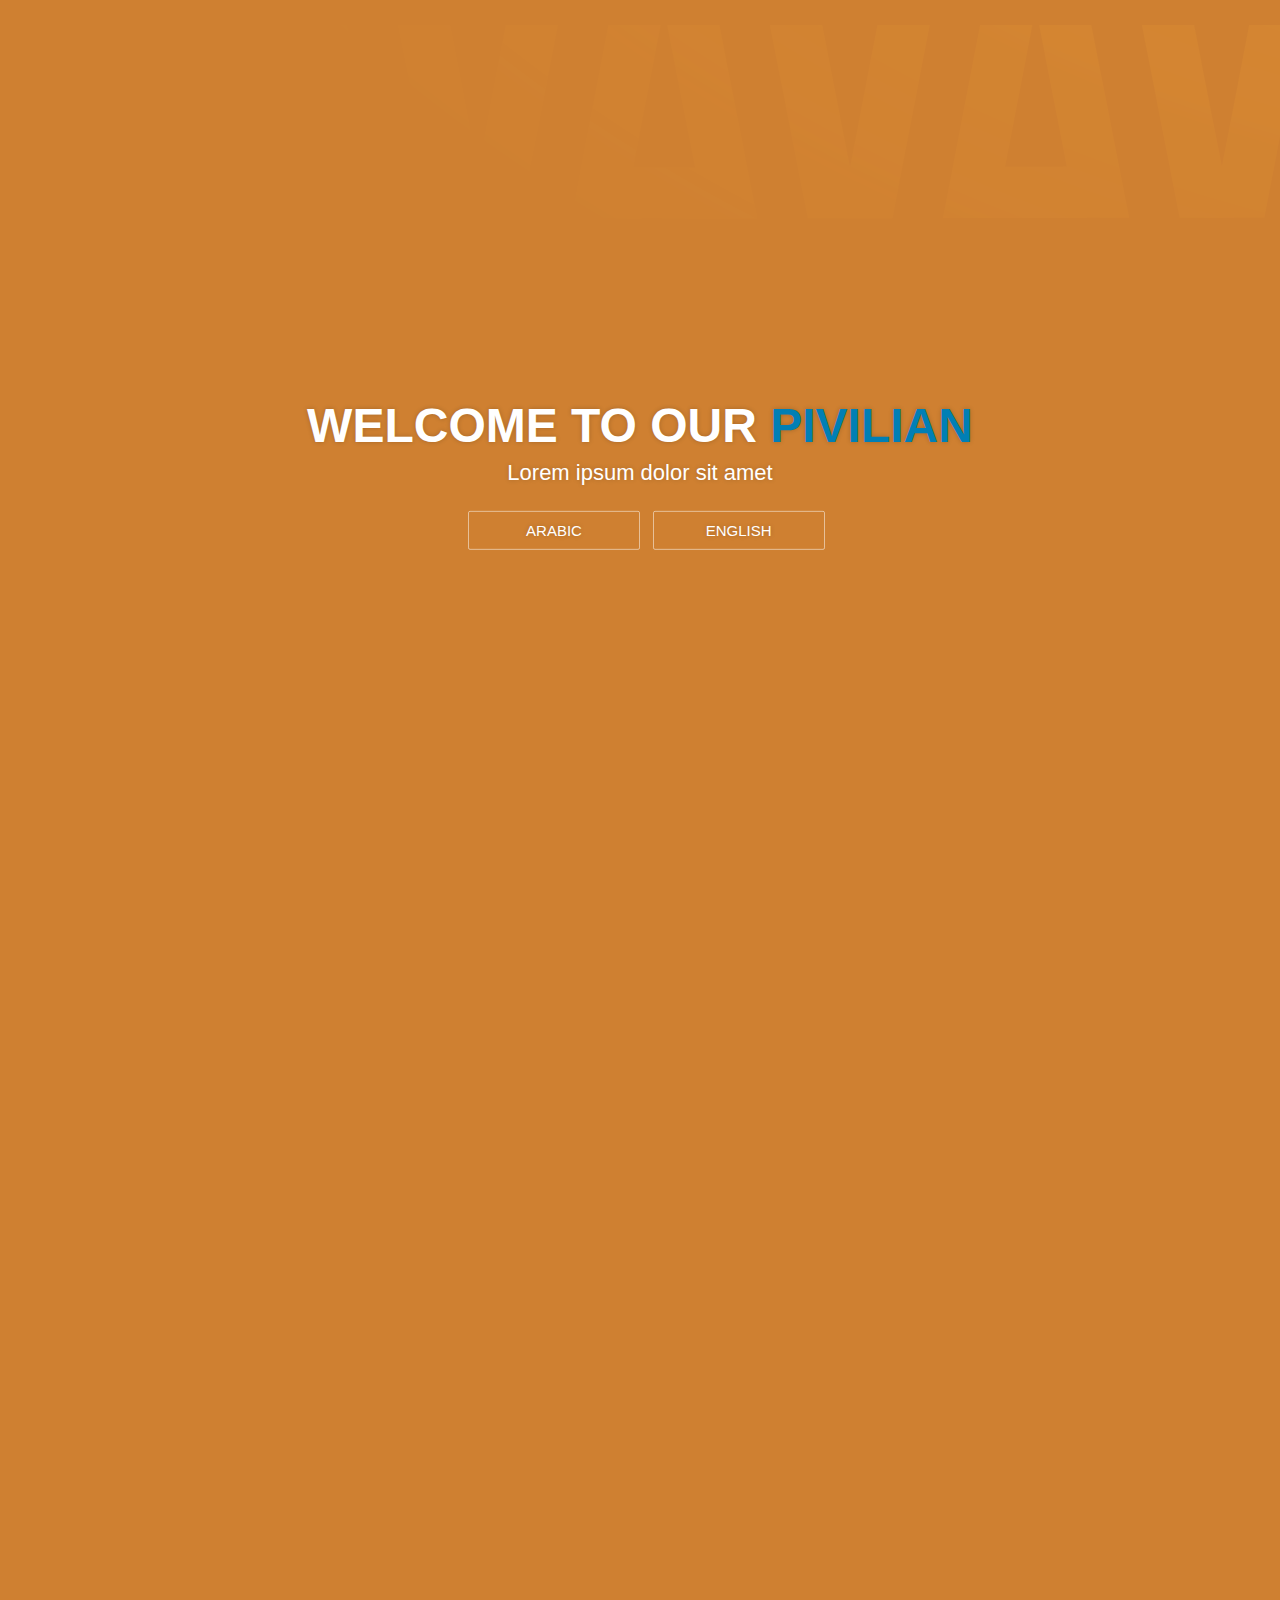
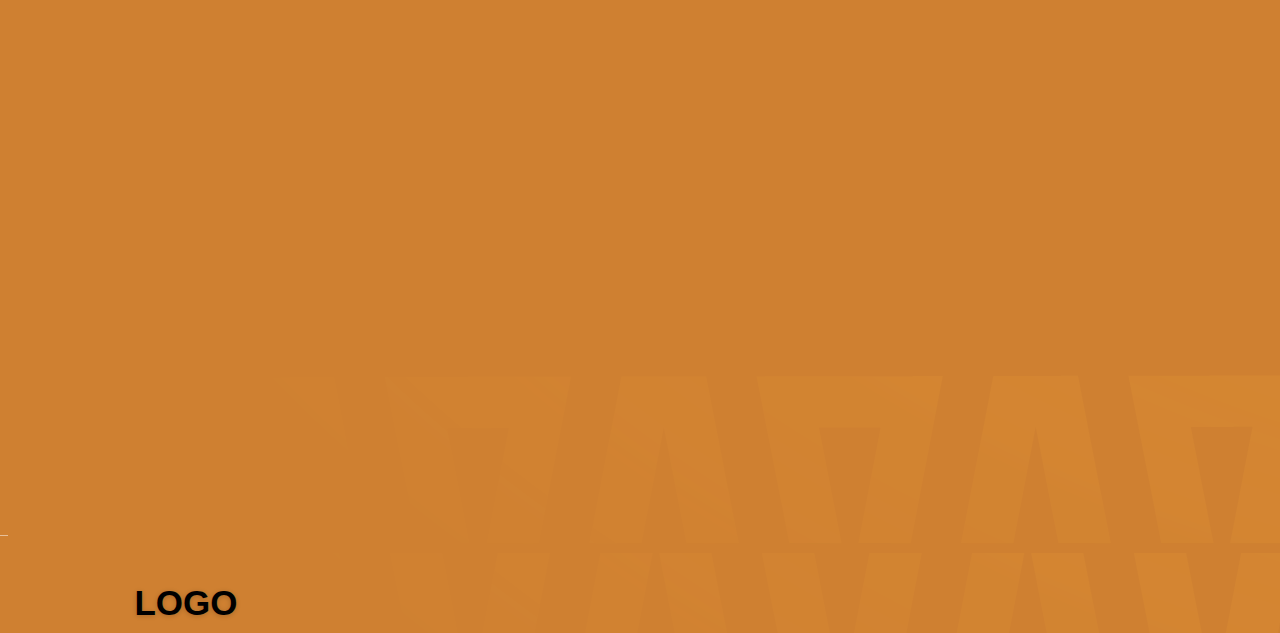
<file: expo-sceens-part1/index.html>
<!DOCTYPE html>
<html>
<head>
	<title>AMAZING HTML AND CSS LANDING PAGE</title>
	<link rel="stylesheet" type="text/css" href="index-style/style.css">
</head>
<body>
	<div class="main">
    <img src="index-style/background.png" alt="Italian Trulli">
		<div class="overlay"></div>
		<div class="navbar">
			<div class="logo">LOGO</div>
			<!-- <ul>
				<li><a href="#">HOME</a></li>
				<li><a href="#">VIDEOS</a></li>
				<li><a href="#">BLOG</a></li>
				<li><a href="#">PORTFOLIO</a></li>
				<li><a href="#">ABOUT US</a></li>
				<li><a href="#">CONTACT US</a></li>
			</ul> -->
		</div>
		<div class="heading">
				<h1 class="head">WELCOME TO OUR <span>PIVILIAN</span></h1>
				<h3 class="sub">Lorem ipsum dolor sit amet</h3>	
				<div class="btns">
					<a class="btn2" href="#" onclick= "window.open('attractions/attractions.html', '_self');">ARABIC</a>
					<a class="btn2" href="#" onclick= "window.open('attractions/attractions.html', '_self');">ENGLISH</a>
				</div>	
		</div>
	</div>	
</body>
</html>
</file>
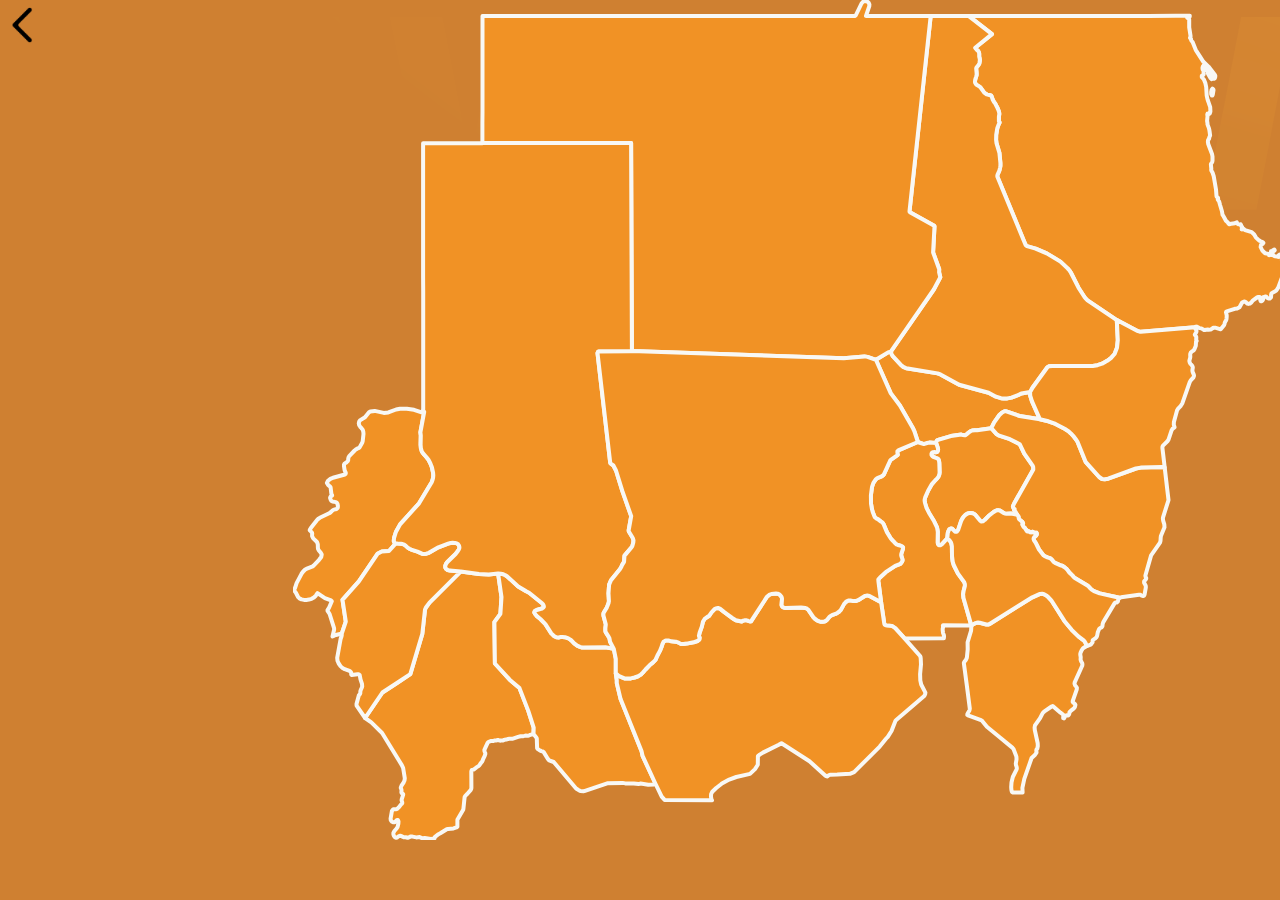
<file: expo-sceens-part1/attractions/sudan-map/map.html>
<!DOCTYPE html>
<html lang="en">

<head>
    <meta charset="UTF-8">
    <title>SUDAN MAP</title>
    <link rel="stylesheet" href="style.css">
</head>

<body>
    <body>
        <div class="main">
                <div class="navbar">
                    <img src="back.png" class="logo"  onclick= "history.back();">
                </div>
                <!-- <ul>
                    <li><a href="#">HOME</a></li>
                    <li><a href="#">VIDEOS</a></li>
                    <li><a href="#">BLOG</a></li>
                    <li><a href="#">PORTFOLIO</a></li>
                    <li><a href="#">ABOUT US</a></li>
                    <li><a href="#">CONTACT US</a></li>
                </ul> -->
                </div>
            </div>

        <div class="mapdiv">
            <svg baseprofile="tiny" fill="#7c7c7c" height="840" stroke="#ffffff" stroke-linecap="round"
                stroke-linejoin="round" stroke-width="2" version="1.2" viewbox="0 0 1000 840"
                xmlns="http://www.w3.org/2000/svg" xmlns:xlink='http://www.w3.org/1999/xlink'>

                <a xlink:Title='Blue Nile'>
                    <path
                        d="M793.7 646.2l-1.3 0.5-2.3 1.5-0.9 1.2-0.8 1.4-0.7 1.5-0.4 1.4 0 1.2 0.4 2.3-0.1 2.5 0.4 1.3 1.3 2.4 0.1 1.2-0.2 1.2-7.5 16.6-0.2 1.3 0.6 1.7 1 1.1 0.8 1.3-0.2 1.9-4 11.5 0 0.7 0.6 0.8 1.7 1.3 0.4 0.9-0.5 2.1-1 1.4-3.2 2.5-1.1 1-0.2 0.7 0 0.8-0.4 1.1-0.8 1-0.6 0-0.7-0.2-1 0.1-0.8 0.7-0.8 1.8-0.4 0.5-0.7-0.2 0-0.9 0.2-1.8-0.4-0.9-0.8-0.7-1.7-1.2-7.2-6.3-0.7-0.3-1 0.4-7.2 4.9-1 0.9-1 1.3-2.3 4.5-5.1 7.3-0.4 2.1 0.2 2.5 2.9 13.3 0.1 2.7-0.5 2.6-0.2 0.3-0.6 0.6-0.1 0.4-0.1 0.6 0.2 1.5 0 0.7-1.4 2-3.5 3.3-7.3 20.9-1.9 8.9 0.2 4.7-10.1-0.1-0.3-0.2-0.4-0.7-0.4-1.7-0.2-2.7 0.3-4.6 1.3-5.5 3.8-7.7 0.2-0.6 0-0.8-0.3-1.4-0.5-1.2-0.2-1.8 0.7-4 0-1.2-0.1-1.6-0.3-1-2.6-6.7-0.9-1.1-12.9-10.6-12.8-10.6-4.7-5.8-0.5-0.4-0.7-0.3-13-4.8-0.7-0.5 0.1-0.8 0.4-0.9 1.6-2.8 0.2-0.7 0.2-1.1-2.9-22.5-3-22.5 0-0.9 0.5-0.9 0.8-1 0.7-1 0.8-1.7 0.2-0.7 0.8-8-0.1-7.1 3.5-11.7 0.3-5 1.8-1.4 1-0.5 1.2-0.6 1.3-0.3 1.3-0.2 1.7 0.2 6.7 1.7 1.8 0.1 1-0.4 43.1-26.9 7.7-3.4 2.1-0.2 2 0.5 2.3 1.2 2.1 1.9 2.8 3 13.1 20.6 7.3 8.9 6.7 6.6 5.6 4.3 0.5 0.6 1.2 2 1 2.9z"
                        id="SDN148" name="Blue Nile"></path>
                </a>

                <a xlink:Title='Red Sea'>
                    <path
                        d="M919.4 95.4l-0.6 0-0.6-1.4 0-2 0.4-2 0.9-1.3 0.8 0.6 0.2 0.8-0.7 4.3-0.4 1z m-17.3 231.9l-54.3 4.5-1.1-0.1-1.7-0.5-21.2-11.1-29.3-19.8-2.2-2.2-1-1.3-5.8-9.1-7.7-15.2-1.1-1.7-2.1-2.4-7.2-6.8-13.7-8.2-11.1-4.8-8.7-2.5-0.8-0.5-0.6-0.9-28.1-68-0.1-0.8 0.2-1 1.9-4.4 0.7-2.9 0.3-1.6 0-2.9-1-10.3-2.9-9.6-0.4-3.5 0.1-4.9 1.1-6.6 1.3-3.6 0.9-1.7 0.1-0.5-0.6-0.9-0.1-0.3 0-0.7 0-3.7 0.4-2.8-0.1-1.1-0.3-1.4-0.8-2.1-1-2.3-0.7-1.1-1.1-2.3-0.3-0.5-1-1.2-1.2-2.2-1.2-3.4-0.5-0.8-0.6-0.3-0.3-0.1-2.7-0.6-0.7-0.2-0.6-0.3-0.5-0.3-1-0.8-0.5-0.4-3.6-5-0.7-0.7-3.2-2-0.7-0.6-0.8-1.3-0.2-0.7 0-0.5 0.1-1.3 0.1-0.8 1-3.2 0.4-1.4 0-2.1-0.4-4.5 0.1-0.5 0.2-0.5 2-2.5 0.3-0.5 0.4-0.7 0.2-0.6 0.4-2.3 0.1-0.8-0.1-0.8-0.2-1.1-0.4-1.7 0-2.8-0.1-0.7-0.5-1.3-0.3-0.5-0.4-0.5-0.8-0.6-1-1.1-0.9-1.2 16.8-13.7-23.5-18.2 13.8 0 55.3 0 27.7 0 41.4 0 13.9 0 27.6 0 27.7-0.1 13.9 0-0.2 1-0.2 0.3-0.2 0.1-1 0.2-1 0.3 1.4 1.1 0.6 0.9 0 7.7 1.4 8.8-0.6 1.8 0.9 0.6 0.2 0.7 0 0.8 0.4 0.7 0.6 0.7 0.5 0.6 3.1 7.7 7.7 12 5.1 4.8 6.3 8.1 0.5 1.1-0.1 1.3-0.4 1.1-0.8 0.5-1.1-0.5-1.2 0.9-1.1-0.9-1.6-2.8-0.4-0.6-0.5-0.8-0.2-0.7 0.5-0.3 0.7 0.2 0.5 0.5 0.2 0.7 0.4 0.5 1.3 1.1 0.9 0.3 0.5-0.3-0.2-0.5-1.4-1.7-1-2.5-0.6-0.8-0.9 0.3-1.7-1.3-0.5 0.7-0.4-0.1-0.4-0.7-0.3-0.8 0.2-0.8 0.4-0.7 0.1-0.8-0.7-0.8-1.6-0.3-1 1.1-0.4 1.7 0.2 1.5 0.3 0.4 0.7 0 0.2 0.4-0.4 1.3 0.2 1.7 0 0.7-0.2 0.7-0.6 0.6-0.6 0.2-0.5 0.3 0 1.1 0.3 0.6 1.8 2 1.5 3.8 0.8 3.9 0.5 8.4 0.9 4 2.6 7.6 0.2 4.1-0.2 1-0.3 1-0.6 0.6-1.8-0.3-0.2 0.9 0.2 1.8-0.4 4.6 0.4 2.5 0 1 1.4 3.7 0.5 2.2 0.3 2.1 0.4 3-1 2.4 0.1 0.4-0.2 0.7-0.8 0.9-0.2 0.6-0.1 1.7 0.4 2.2 3.8 10 0.4 2.2 0 4.1-0.2 1.1-0.3 0.7-1 1.4-0.1 1 0.4 3.8-0.1 1.2 0.1 0.5 0.2 0.6 1 1.6 1.2 3.6 2.3 13.4 0.5 6.5 0.2 0.8 0.5 0.4 0.6 0.3 0.3 0.5 0 0.4-0.3 0.8 0 0.5 1.4 2 0.8 3.1 2 6.7 0.5 3.3 0.8 1.1 1.3 2.4 1.3 2.4 2 1.8 0.3 0.7 0.6 0.7 0.6 0.4 0.8-0.2 0.6-0.4 0.5 0.1 3.5-0.6 2-0.9 0.3 1.2 1.3 0.7 1.1 0.2 1.2-0.1 0.4 0.8 0.1 1 1 0.9-0.5 2.4 1-0.5 0.6-0.2 0.7 0.5 1 1 6.7 1.9 2.5 2.4 1.6 2.8 2.6 2.6 1.6 1.1 2.6 1 0.8 0.9-0.8 1.1-1.6 0.8-0.4 2.2 1.7 3.5 2.8 2.7 3.2 0.7 2.4-0.4 0.3-2.3 1.2-0.4 2.1-1.2 0.4 0.7-0.5 0.5-0.9 0.4-0.6 0.5-0.1 0.5 0.1 0.7-0.2 0.7-0.7 0.7-0.9 0.3-0.8-0.1-0.6 0.1-0.5 0.6 0.8-0.1 2.1-0.3 0.8 0.1 0.5 0.3 0.5 0.5 0.6 0.3 0.8 0.2 1.7 0.2 0.8 0.3 0.9 0.2 0.6-0.3 0.1-0.5-0.8-0.5 1-0.9 1.1 1.3 2 3-0.6 0.9 1 0.6 1.5 0.1 0.9-0.7 0.7 1 0.2 2.5 0.4 0.8 1.1 0.2 0.6-1-0.1-1.4-0.8-1.3 1 0.7 2.4 2.6 0.4 0.9 0 1 0.2 0.6 0.6 1.4-0.1 0.6-8.5 7.1-1.6 2.4-3.6 9.6-1.7 2.7-1.2 0.9-2.9 1.5-1 0.9-0.3 1.2 0 1.4-0.1 1.2-1 1-1.4 0.2-1.1-0.6-0.9-1-0.9-0.6-2.1 0.7-0.4 0.1-0.3 0.5 0.3 0.8 0 0.7-0.7 1.2-0.9 0.8-0.9 0.1-0.4-1.4 0.1-1.2-0.1-1.1-0.5-0.6-1.4 0-1.4 0.5-4 2.8-1.9 2.4-1.2 0.9-1.4 0.3-1.3-0.4-1.8-1.7-1.2-0.4-2.1 1.1-2.6 4.7-2.4 1.3-2.4 0.3-7.9 2.5-0.6 0.4-0.2 0.7 0.7 2.9 0 1.1-0.2 2.6-0.4 1.3-1.3 2.3-0.3 1.4-0.5 1.2-3.3 4.1-5.6-1.6-1.7 0.1-2.8 1.8-1.8 0.1-0.9-0.1-3.2 0.5-0.6-0.1-2.3-1.4-0.6-0.2-1.6-0.3-1-0.4-0.9-0.7-1-0.4-1.2 0.2-0.4 0.5z"
                        id="SDN149" name="Red Sea">
                    </path>
                </a>
                <a xlink:Title='Southern Darfur'>
                    <path
                        d="M205.1 573.5l3.4 23.5-1.1 16.8-6 8.4 0.5 41.3 14.8 16.2 9.8 8.4 8.8 22.8 5.4 16.7-0.2 6.5-0.7 0.1-2.6 0.7-1.3 0.6-1 0.2-2.4-0.1-1.2 0.3-1.4 0.3-1.9 0-0.4 0-2.5 0.7-4.4 1.5-0.9 0.3-0.7 0.1-2.4-0.1-0.7 0.1-0.7 0.1-0.9 0.3-0.5 0.2-0.6 0.2-1.8 0.2-0.3 0.1-1.1 0.5-0.7 0.1-0.7-0.1-0.3 0-0.9 0.3-0.3 0-0.7-0.2-1-0.4-0.7-0.1-0.8 0.2-0.5 0.2-0.4 0-1.1 0-1.4 0.5-0.7 0.1-1.5-0.1-0.6 0.1-0.9 0.4-1.3 0.4-0.4 0.4-0.6 0.7-3 6.5-0.1 0.6-0.1 0.5 0.2 1 0.5 1.1 0.2 0.7 0 0.7-0.1 0.3-0.6 1.8-1.6 3.3-0.3 1-0.5 1.1-0.5 0.7-0.8 0.8-1.6 2.3-0.8 0.8-2.1 1.3-2 1.7-1 0.5-1.5 0.3-0.4 0.6-0.2 1.2 0.1 16.1-0.1 0.7-0.5 1.4-3.6 4.1-1.7 1.6-0.5 0.7-0.4 1-1.2 11.6-0.2 0.9-5.4 9.1-0.4 0.9 0 0.4 0 6.5-0.4 0.4-0.6 0.3-2.9 1-5.4 0.5-1.3 0.3-6.5 4.1-1.8 0.9-3.5 2.6-0.3 0.5-0.1 0.9-0.3 0.3-3.4 0.5-6.2-1-1.6 0.2-1.2-0.1-2.3-1-3.3 0.3-3.8-0.8-2.1 0-1.8 0.9-1 0.3-1.9-0.5-1.9 0-0.8-0.3-0.9-0.6-0.9-0.4-1-0.2-1.1 0.3-0.8 0.4-1.4 1.1-0.9 0.2-1.2-0.6-0.9-1.3-0.5-1.6 0-1.4 0.8-1.6 2.4-2.8 1-1.6 0.8-3.4 0.1-2.1-0.5-1.3-1-0.1-2.2 2.2-1.6 0.1-1.6-0.9-0.8-1.2-0.2-1.5 1.3-7.7 1-1.4 0.9-0.4 2 0.1 0.9-0.2 0.7-0.4 1.3-1.3 2.3-2.9 0.8-0.7 0.5-0.7-0.1-0.9-0.6-1.8 0.1-1.1 1.5-4.7 0-0.4-0.4-0.5-0.3-0.1-0.5 0-0.4-0.7-0.2-0.6 0.1-1.9-0.1-0.8-0.6-1.5 0-0.6 0.7-1.8 2.2-3.4 0.8-1.8 0.3-2.3-1.7-10.4-1.3-2.7-9.9-16.1-9.8-16-10.8-10.6-6.2-4.4 17.3-25.5 15.3-10 12.6-8.4 12-40.2 2.5-22.5 0.2-1.9 1.1-2.3 3.4-4.6 31.3-31.2 18.1 2.7 9.9 0.3 9.3-0.9z"
                        id="SDN5856" name="Southern Darfur">
                    </path>
                </a>
                <a xlink:Title='Eastern Darfur'>
                    <path
                        d="M320.8 648.9l2 9.9 0 14.6 1 6.9 0 2.8 3.8 16 20.9 51.8 1.1 5 13 28.1-0.6 0.2-1 0.2-5.8 0.3-7.6-1.1-0.4 0-1.2 0.3-0.3 0.1-4.9-0.6-8.5 0-2.7-0.5-15.4 0.4-22.9 7.8-0.7 0.1-3.4-0.3-1.5-0.7-2.6-1.7-11.2-13.2-11.2-13.3-4.6-1.7-0.8-0.9-0.7-0.9-3.6-5.9-0.3-0.5-0.8-0.6-1.6-0.4-0.9-0.4-2.2-1.3-0.4-0.4-0.4-0.4-0.3-0.6-0.3-9.4-0.2-0.6-0.3-0.5-2.6-3.2-0.2-0.2 0.2-6.5-5.4-16.7-8.8-22.8-9.8-8.4-14.8-16.2-0.5-41.3 6-8.4 1.1-16.8-3.4-23.5 2.7 0.3 2.6 0.5 2 0.9 1.6 1 11.2 10.3 8 4.8 2.9 1.4 13 10.6 1 1.1 0.6 1.2 0.2 1.2-0.7 0.9-1.2 0.8-5.3 1.5-1.2 0.5-0.6 0.5-0.3 0.5-0.3 1.1 0.7 1.2 1.6 2.1 3.8 3.1 5 5.1 5.9 9.3 3 2.8 2.2 1.1 2.1 0.1 1.9-0.3 2-0.2 2.5 0.3 3.4 1.2 2 1.2 1.2 1 2.6 2.8 3 2.3 2.8 1.2 2.2 0.7 23.3-0.4 8.3 1.7z"
                        id="SDN5857" name="Eastern Darfur">
                    </path>
                </a>
                <a xlink:Title='Western Darfur"'>
                    <path
                        d="M130.2 410.3l1 1.5-3.8 20.5 0.4 3.1-0.2 9.2 0.3 3.7 1 3.4 1.4 2 3 3.3 2.2 2.8 1.8 3.4 1.6 4 1.2 5.5 0.2 2.6-0.2 2.4-0.5 2.1-0.9 2.4-12.6 21.1-19 21.1-4.2 7.6-1.9 6.1-0.2 3 0.8 1.8 1.2 0.5-6.8 7.6-7.1 0.5-4.4 2.3-18.6 27.5-16.4 18.5 3.3 21.8-4.1 12.3-0.3-0.3-0.5 0.9-0.8-0.5-2.3 0.5-3.9 1.2-0.6 0.5-0.8 0.3 1.6-6.7 0-0.7 0-0.7-0.2-0.8-4.3-13.6-2-3.1-0.1-0.7 1.3-2 3-7-0.8-0.8-6.1-2.3-7.4-5-1.7 2.6-1.9 1.8-2.3 1.3-2.8 0.8-2.3 0.3-2.5 0-2.5-0.5-2.1-1-1.2-1.2-2.3-4.4-1.6-2.1-0.3-0.7 0.1-0.3 1-1.9 1.5-4.6 4.9-9.4 1.7-2.3 2-2 1.1-0.6 6.4-2.6 0.9-0.7 5.5-5.8 2.1-2.8 0.5-2.5-0.7-1.4-2.1-2.6-0.8-1.4-0.2-1.2-0.1-3.5-0.8-2.4-3.8-3.6-1.1-2.3 0-1.4 0.1-1-0.2-0.9-0.9-1.2-1.4-1.3 0.1-0.5 1.4-2.4 5.5-7 1.4-1.4 1.7-1.2 9.4-4.5 1.2-0.8 2.2-2.1 1.3-0.8 1.6-0.3 1.4-0.5 0.9-1.1 0.1-1.8-0.4-1.9-0.6-1.2-1-0.7-3.4-0.6-1-0.5-0.7-0.9-0.5-1.4-0.2-0.7 0.1-0.5 0.5-1 0.3-0.3 0.8-0.3 0.3-0.4 0-0.4-0.5-0.7-0.2-0.4-0.8-6.6-0.5-0.8-1.8-1.4-1.4-2.3 1.1-2.1 2.4-1.9 2.6-1.2 11.9-3.2 0.6-0.5 0.3-0.9-0.1-0.5-0.9-2-0.3-1-0.5-3.4 0-1.6 0.5-1 2.2-1.4 1.1-1.1 0.4-1.1 0-1.1 0.3-1.5 0.7-1.3 5.4-5.6 1.2-1 1.3-0.8 2-0.8 0.5-0.5 2.7-4.9 0.4-1.4 0.8-7.2-0.2-2.1-0.5-1.9-1.3-1.7-1.3-1.4-1-1.6-0.4-1.8 0.4-1.9 1.1-1.4 4.7-2.9 3.8-4.7 1.6-1.1 4.3-0.5 9.1 2 4.5-0.5 7.8-2.9 3.9-0.8 6.8 0 7.2 1.1 6.9 2.4 1.6 0.1 0.7-2z"
                        id="SDN5858" name="Western Darfur">
                    </path>
                </a>
                <a xlink:Title='Central Darfur'>
                    <path
                        d="M167.8 571.4l-31.3 31.2-3.4 4.6-1.1 2.3-0.2 1.9-2.5 22.5-12 40.2-12.6 8.4-15.3 10-17.3 25.5-8.5-12.4-0.1-1.6 2.3-8.6 0.4-0.6 0.9-1 0.2-0.7 0-1.2 0.2-1.2 0.4-1.1 1-2.1 0.3-1.1-0.2-2.5-1.5-4.5-0.8-4.4-0.9-0.7-1.4 0-5.6 0.6-0.6-0.3 0-1.8-0.2-0.6-1.5-1.4-4.8-1.6-2.1-1.1-2.1-2-1.8-2.6-1.2-2.8-0.3-2.9 3.4-18.8 1-3 0.2-1.1-0.1-1 4.1-12.3-3.3-21.8 16.4-18.5 18.6-27.5 4.4-2.3 7.1-0.5 6.8-7.6 1.7 0.2 3.3 0.1 1.7 0.3 1.7 0.7 1.7 1.2 1.8 1.7 1.8 1.1 1.7 0.9 6.3 2.1 4.5 2 1.7 0.2 2.6-0.2 2.6-0.9 9.5-5.5 9.7-3.7 2.4-0.6 2.2-0.2 2.2 0.1 1.9 0.5 1.3 0.8 1 1.6 0.3 1.4-0.1 1-0.5 1.3-0.9 1.5-2.3 3-8.2 8-1.3 1.7-0.8 2.1 0 1.7 0.8 1.4 1.6 1.1 2.2 0.6 10.9 0.8z"
                        id="SDN5859" name="Central Darfur">
                    </path>
                </a>
                <a xlink:Title='Khartoum'>
                    <path
                        d="M737.1 392.1l0.1 3.5 1.7 5.5 8 18.2-20.4-3.3-13.2-4.7-1.7 0-2.4 1.2-2.8 2.5-5.2 7.3-2.9 5.9-14.2 2-2.3 0-2.6 0.3-1.5 0.6-1 0.7-2.6 2.1-0.7 0.6-0.9 0.7-0.5 0.1-0.4 0-2.8-0.6-0.4-0.1-10.5 1.5-12.8 3.8-0.9 0.4-0.4 0.5-0.6 1.5-0.1 0.7-6.7-0.4-2.2 0.4-1 0.4-1.7 0.5-1.3 0-4.3-1.4-1-0.5-3.5-10.6-1.7-3.7-12.8-22.2-9.1-12.1-14.9-33.6 12.6-7.7 2.3-0.5 1 2.9 1 1.6 7.9 8.6 2.6 2.2 3 1.4 31.3 5.1 2.9 1 18.7 10.4 29.4 7.9 7.4 4 5 1.5 2.4 0.3 3.9-0.1 4.1-0.8 7.8-3 2.1-1.2 8.8-1.3z"
                        id="SDN874" name="Khartoum">
                    </path>
                </a>
                <a xlink:Title='Gezira'>
                    <path
                        d="M724.3 514.8l-2.4-0.4-1.3-0.5-2.8-0.4-4.4 0.2-1.6-0.2-0.7-0.3-3.9-2.4-0.8-0.4-0.9-0.1-0.8 0-0.8 0-1.6 0.7-2 1.2-3.8 3-4.8 4.8-1.8 1.3-1.5 0.2-1.4-0.9-5-6.1-2.3-1.3-2.5-0.3-2.5 0.6-2.1 1.3-1.9 1.8-1.5 2.3-1.1 2.3-3 8.9-1.3 1.6-1.8 0-2.9-3-1.2-0.3-1.5 0.8-1 2-0.6 1.7-0.5 5.4-5.5 6-1.5 1-1.5 0-0.8-1-0.4-1.9 0.2-10.3-0.3-2.2-0.5-2.5-2.9-6.1-5.2-8.6-2.4-4.9-1.5-4.8-0.3-1.7-0.1-1.2 0.2-1.2 0.4-1.5 2.9-6.6 3.8-6.7 3.4-3.9 1.9-1.8 1.3-1.8 0.8-2 0.3-2.2-0.3-9.4-0.3-2.3-0.5-1.3-0.4-0.5-0.7-0.4-4.1-1.6-1.1-0.8-0.7-1.2 0-1.3 0.5-1 1.1-0.4 1.4-0.1 1.2 0.1 1.1-0.2 0.7-0.5 0.6-1.5-0.1-1.5-0.5-1.6-1.4-3.9 0.1-0.7 0.6-1.5 0.4-0.5 0.9-0.4 12.8-3.8 10.5-1.5 0.4 0.1 2.8 0.6 0.4 0 0.5-0.1 0.9-0.7 0.7-0.6 2.6-2.1 1-0.7 1.5-0.6 2.6-0.3 2.3 0 14.2-2 5.3 5.9 1.9 1.2 11.5 3.9 9.8 5.1 0.3 0.5 4.2 8.8 8.5 12.3 0.4 1.3 0.1 2.4-19 33.6-1.4 3.1 0.3 1.1 0.3 0.6 0.5 0.5 0.7 0.6 0 0.3-0.5 0.1-0.2 0.4 0.1 0.3 1 1 0.3 0.4 1.9 3.2z"
                        id="SDN875" name="Gezira">
                    </path>
                </a>
                <a xlink:Title='Gedarif'>
                    <path
                        d="M746.9 419.3l8.5 2 7.1 2.6 9.6 5.1 3.2 2.1 2.6 2.3 2.3 2.4 3.2 4.2 1.1 1.8 8.1 20 13.6 15.2 2.9 2 2.6 0.3 3.4-0.6 27.8-10.2 4.8-0.9 20.6-0.5 3.4 0.5 1.6 13.6 0.9 7.7 1.3 11.2-5.3 16.7-0.3 1.3 0.1 1.6 0.3 1.5 1 3.1 0.2 3-3.6 8.8-0.2 1.3-0.2 3.4-0.5 1.8-8.9 12.8-5.7 20.1 0.1 1.1 0.5 1 0.2 0.5 0 0.6-0.6 0.9-0.8 0.9-0.7 1 0 1.3 1.4 2.5 0.3 0.9 0 1.5-1.2 6.7-0.5 1.2-0.9 0.4-1.6-0.4-1.3-0.8-0.7-0.1-0.6 0-17.9 2.6-1.6 0.6-0.1-0.1-19.7-4.4-5.8-2.3-2.3-1.5-1.7-1.6-1.6-1.8-0.9-0.8-12.6-7.3-0.7-0.6-1.8-2.1-3-2.9-2.1-2.9-1.1-1.1-2.4-1.8-1.4-0.9-1.1-0.3-0.6-0.2-5.6-2.4-0.8-0.5-0.9-0.9-1.6-2-0.7-0.7-0.6-0.4-0.7-0.3-2.3-0.7-2.5-1.2-1.3-0.8-4.6-5.9-3.3-6.7-1.7-2.5-0.2-0.6-0.2-0.6 0-0.6 0.2-0.6 0.3-0.6 0.8-0.7 1-0.8 0.4-0.4 0.3-0.6 0.2-0.6 0-0.6-0.1-0.4-0.2-0.4-0.4-0.1-0.6 0-0.7 0.1-0.6 0.1-0.6-0.2-0.5-0.7-0.4-0.2-0.3 0-1 0.6-0.7 0-0.8-0.2-1-0.8-0.7-0.4-0.3-0.1-0.4 0.6-0.3 0-0.5-0.6-2.1-3.3-0.4-0.3-0.5-0.2-0.3-0.4-0.3-0.6-0.3-0.7-0.6-1 0-0.4 0.2-0.3 0.5-0.2 0.2-0.1-0.1-0.4-0.2-0.4-0.5-0.7-2.6-2.1-0.6-0.7-0.3-0.6-0.1-0.4-0.1-1.2-0.2-0.5-0.7-0.8-0.4-0.8-1.9-3.2-0.3-0.4-1-1-0.1-0.3 0.2-0.4 0.5-0.1 0-0.3-0.7-0.6-0.5-0.5-0.3-0.6-0.3-1.1 1.4-3.1 19-33.6-0.1-2.4-0.4-1.3-8.5-12.3-4.2-8.8-0.3-0.5-9.8-5.1-11.5-3.9-1.9-1.2-5.3-5.9 2.9-5.9 5.2-7.3 2.8-2.5 2.4-1.2 1.7 0 13.2 4.7 20.4 3.3z"
                        id="SDN876" name="Gedarif">
                    </path>
                </a>
                <a xlink:Title='River Nile'>
                    <path
                        d="M823.8 320.1l1 20.2-0.8 7.4-2.4 6.3-3.7 4.1-3.7 2.7-5.1 2.9-4.6 1.5-4.7 0.7-40.5 0-3.2 0.4-1.7 0.9-14.9 20.5-2.4 4.4-8.8 1.3-2.1 1.2-7.8 3-4.1 0.8-3.9 0.1-2.4-0.3-5-1.5-7.4-4-29.4-7.9-18.7-10.4-2.9-1-31.3-5.1-3-1.4-2.6-2.2-7.9-8.6-1-1.6-1-2.9 43-62.1 6.5-12.3-1.2-5 0.1-3-6-16.5-0.1-0.4 1.4-25.9-0.1-0.3-0.2-0.3-24.3-13.6-0.3-0.3-0.1-0.7 21.2-195.3 37.8 0 23.5 18.2-16.8 13.7 0.9 1.2 1 1.1 0.8 0.6 0.4 0.5 0.3 0.5 0.5 1.3 0.1 0.7 0 2.8 0.4 1.7 0.2 1.1 0.1 0.8-0.1 0.8-0.4 2.3-0.2 0.6-0.4 0.7-0.3 0.5-2 2.5-0.2 0.5-0.1 0.5 0.4 4.5 0 2.1-0.4 1.4-1 3.2-0.1 0.8-0.1 1.3 0 0.5 0.2 0.7 0.8 1.3 0.7 0.6 3.2 2 0.7 0.7 3.6 5 0.5 0.4 1 0.8 0.5 0.3 0.6 0.3 0.7 0.2 2.7 0.6 0.3 0.1 0.6 0.3 0.5 0.8 1.2 3.4 1.2 2.2 1 1.2 0.3 0.5 1.1 2.3 0.7 1.1 1 2.3 0.8 2.1 0.3 1.4 0.1 1.1-0.4 2.8 0 3.7 0 0.7 0.1 0.3 0.6 0.9-0.1 0.5-0.9 1.7-1.3 3.6-1.1 6.6-0.1 4.9 0.4 3.5 2.9 9.6 1 10.3 0 2.9-0.3 1.6-0.7 2.9-1.9 4.4-0.2 1 0.1 0.8 28.1 68 0.6 0.9 0.8 0.5 8.7 2.5 11.1 4.8 13.7 8.2 7.2 6.8 2.1 2.4 1.1 1.7 7.7 15.2 5.8 9.1 1 1.3 2.2 2.2 29.3 19.8z"
                        id="SDN877" name="River Nile">
                    </path>
                </a>
                <a xlink:Title='Northern'>
                    <path
                        d="M637.7 15.9l-21.2 195.3 0.1 0.7 0.3 0.3 24.3 13.6 0.2 0.3 0.1 0.3-1.4 25.9 0.1 0.4 6 16.5-0.1 3 1.2 5-6.5 12.3-43 62.1-2.3 0.5-12.6 7.7-8.4-2.9-3.1-0.5-20.6 1.9-211.9-7.2-0.8-208.1-147.5 0-1.2-0.6 0-19.1 0.1-12 0-15.9 0-7.9 0-15.9 0-15.9 0-23.9 0-7.9 0-8 5.8 0 23.1 0 5.8 0 17.3 0 11.6 0 17.4 0 17.3 0 11.6 0 23.1 0 5.8 0 28.9 0 11.6 0 17.3 0 28.9 0 11.6 0 23.1 0 5.8 0 17.4 0 11.5 0 23.2 0 5.8 0 28.9 0 11.6 0 8 0 0.8-0.4 5.8-12 1.5-1.7 1.2-0.6 1.1-0.2 1.1 0.2 1.1 0.5 1.3 1.3 0.6 1.5-0.1 1.6-3.3 9.8 5.2 0 59.5 0z"
                        id="SDN878" name="Northern">
                    </path>
                </a>
                <a xlink:Title='White Nile'>
                    <path
                        d="M643.1 443l1.4 3.9 0.5 1.6 0.1 1.5-0.6 1.5-0.7 0.5-1.1 0.2-1.2-0.1-1.4 0.1-1.1 0.4-0.5 1 0 1.3 0.7 1.2 1.1 0.8 4.1 1.6 0.7 0.4 0.4 0.5 0.5 1.3 0.3 2.3 0.3 9.4-0.3 2.2-0.8 2-1.3 1.8-1.9 1.8-3.4 3.9-3.8 6.7-2.9 6.6-0.4 1.5-0.2 1.2 0.1 1.2 0.3 1.7 1.5 4.8 2.4 4.9 5.2 8.6 2.9 6.1 0.5 2.5 0.3 2.2-0.2 10.3 0.4 1.9 0.8 1 1.5 0 1.5-1 5.5-6 2.1 1.9 0.8 1 0.8 1.4 0.5 1.6 0.4 2.2 0.1 9.7 0.7 5.5 1 3.4 4.3 8.6 6.2 8.6 0.7 2 0 1.9-1.3 5-0.5 3.2 0.4 3.7 7.9 27.6-28.3-0.4-0.2 0.3 0 0.3 0.1 0.7 0 0.8-0.3 1.5 0 0.7 0 0.8 0.4 2.8 0.8 2.2 0.1 0.7 0 0.7-0.1 1.5-39.4 0.2-9.3-10.3-3.4-2.2-5.3-0.5-0.9-0.2-0.8-0.3-0.4-0.8-0.2-1-3.1-20.8-2.6-20.3-0.2-2.4 0.3-0.5 1.4-1.6 5.7-5.3 9.5-6.4 5.2-2 0.3-0.3 0.4-0.5 0.7-0.9 0.4-0.7 0.3-0.9 0-0.8-0.3-1.3-0.8-2.2-0.2-0.7 0-0.7 0.1-1 1.7-5.1 0.1-0.9-0.2-0.6-0.4-0.5-1-0.6-0.3-0.2-3.3-0.9-1.4-0.6-0.5-0.4-1.5-1.4-0.5-0.7-1.7-1.6-1.5-1.8-3.9-6.4-3.5-8.3-0.7-1-0.4-0.4-1.3-0.8-2.6-2-2.1-1.2-1.2-0.9-0.4-0.5-0.5-1.1-0.4-1.2-1-2.4-0.9-3.3-0.9-5.4-0.1-8.4 1.1-8.1 0.1-0.5 1.3-3.7 2.2-3.3 0.9-0.8 0.5-0.4 2.2-1.1 1.8-0.7 1.4-0.7 0.5-0.3 0.4-0.5 0.6-0.7 6.3-13.9 0.5-0.7 6.8-4.6 0.2-0.4 0.1-0.3-0.2-0.8-0.2-1.1 0-1.2 0.6-0.7 0.8-0.6 19.1-8.1 1 0.5 4.3 1.4 1.3 0 1.7-0.5 1-0.4 2.2-0.4 6.7 0.4z"
                        id="SDN879" name="White Nile">
                    </path>
                </a>
                <a xlink:Title='Sennar'>
                    <path
                        d="M724.3 514.8l0.4 0.8 0.7 0.8 0.2 0.5 0.1 1.2 0.1 0.4 0.3 0.6 0.6 0.7 2.6 2.1 0.5 0.7 0.2 0.4 0.1 0.4-0.2 0.1-0.5 0.2-0.2 0.3 0 0.4 0.6 1 0.3 0.7 0.3 0.6 0.3 0.4 0.5 0.2 0.4 0.3 2.1 3.3 0.5 0.6 0.3 0 0.4-0.6 0.3 0.1 0.7 0.4 1 0.8 0.8 0.2 0.7 0 1-0.6 0.3 0 0.4 0.2 0.5 0.7 0.6 0.2 0.6-0.1 0.7-0.1 0.6 0 0.4 0.1 0.2 0.4 0.1 0.4 0 0.6-0.2 0.6-0.3 0.6-0.4 0.4-1 0.8-0.8 0.7-0.3 0.6-0.2 0.6 0 0.6 0.2 0.6 0.2 0.6 1.7 2.5 3.3 6.7 4.6 5.9 1.3 0.8 2.5 1.2 2.3 0.7 0.7 0.3 0.6 0.4 0.7 0.7 1.6 2 0.9 0.9 0.8 0.5 5.6 2.4 0.6 0.2 1.1 0.3 1.4 0.9 2.4 1.8 1.1 1.1 2.1 2.9 3 2.9 1.8 2.1 0.7 0.6 12.6 7.3 0.9 0.8 1.6 1.8 1.7 1.6 2.3 1.5 5.8 2.3 19.7 4.4 0.1 0.1-0.8 0.3-0.2 0.2 0 0.4-0.4 1.5-0.1 0.7-0.2 0.6-0.6 0.6-0.5 0.3-1.2 0-0.5 0.3-0.5 0.6-11.2 18.7-0.6 1.7-0.2 1.7-0.1 0.8-0.6 0.8-0.6 0.5-1.3 0.7-0.6 0.5-0.4 0.7-1.1 2.7-0.6 3.3-0.5 1.4-1.2 1.4-2.2 1.3-0.5 0.5-0.2 0.6 0 1.3-0.2 0.6-1.7 2.1-4 1.5-1-2.9-1.2-2-0.5-0.6-5.6-4.3-6.7-6.6-7.3-8.9-13.1-20.6-2.8-3-2.1-1.9-2.3-1.2-2-0.5-2.1 0.2-7.7 3.4-43.1 26.9-1 0.4-1.8-0.1-6.7-1.7-1.7-0.2-1.3 0.2-1.3 0.3-1.2 0.6-1 0.5-1.8 1.4-7.9-27.6-0.4-3.7 0.5-3.2 1.3-5 0-1.9-0.7-2-6.2-8.6-4.3-8.6-1-3.4-0.7-5.5-0.1-9.7-0.4-2.2-0.5-1.6-0.8-1.4-0.8-1-2.1-1.9 0.5-5.4 0.6-1.7 1-2 1.5-0.8 1.2 0.3 2.9 3 1.8 0 1.3-1.6 3-8.9 1.1-2.3 1.5-2.3 1.9-1.8 2.1-1.3 2.5-0.6 2.5 0.3 2.3 1.3 5 6.1 1.4 0.9 1.5-0.2 1.8-1.3 4.8-4.8 3.8-3 2-1.2 1.6-0.7 0.8 0 0.8 0 0.9 0.1 0.8 0.4 3.9 2.4 0.7 0.3 1.6 0.2 4.4-0.2 2.8 0.4 1.3 0.5 2.4 0.4z"
                        id="SDN880" name="Sennar">
                    </path>
                </a>
                <a xlink:Title='North Darfur'>
                    <path
                        d="M338.9 351.1l-1.5 0.2-31.7 0.2-0.7 0.5-0.5 1.1 12.7 109.4 0.3 0.8 0.6 0.6 2.3 1.6 2.6 5 6.3 20.4 8.9 25.3-2.5 14 0 0.7 0.3 0.9 3.8 6.2 0.7 2.4-0.2 2.2-0.8 3-0.2 0.5-0.7 1.1-6 7.2-0.9 0.8-0.2 0.6-0.1 1-0.3 4.6-0.2 0.8-1.7 2.6-0.8 1.9-1.3 2.2-9.1 11.4-1.6 3.7-0.3 0.9-0.6 8.4 0.4 7.3 0 0.9-0.2 0.7-0.1 0.8-1.7 4.4-3.2 5.4-0.2 0.8-0.1 0.7 0.1 1.4 2.2 8.4 0.1 0.7-0.1 0.8-0.3 2.3 0 3 0.1 0.6 0.2 0.6 3 4.7 0.7 1.4 0.4 2 0.2 1.4 3.8 7.3-8.3-1.7-23.3 0.4-2.2-0.7-2.8-1.2-3-2.3-2.6-2.8-1.2-1-2-1.2-3.4-1.2-2.5-0.3-2 0.2-1.9 0.3-2.1-0.1-2.2-1.1-3-2.8-5.9-9.3-5-5.1-3.8-3.1-1.6-2.1-0.7-1.2 0.3-1.1 0.3-0.5 0.6-0.5 1.2-0.5 5.3-1.5 1.2-0.8 0.7-0.9-0.2-1.2-0.6-1.2-1-1.1-13-10.6-2.9-1.4-8-4.8-11.2-10.3-1.6-1-2-0.9-2.6-0.5-2.7-0.3-9.3 0.9-9.9-0.3-18.1-2.7-10.9-0.8-2.2-0.6-1.6-1.1-0.8-1.4 0-1.7 0.8-2.1 1.3-1.7 8.2-8 2.3-3 0.9-1.5 0.5-1.3 0.1-1-0.3-1.4-1-1.6-1.3-0.8-1.9-0.5-2.2-0.1-2.2 0.2-2.4 0.6-9.7 3.7-9.5 5.5-2.6 0.9-2.6 0.2-1.7-0.2-4.5-2-6.3-2.1-1.7-0.9-1.8-1.1-1.8-1.7-1.7-1.2-1.7-0.7-1.7-0.3-3.3-0.1-1.7-0.2-1.2-0.5-0.8-1.8 0.2-3 1.9-6.1 4.2-7.6 19-21.1 12.6-21.1 0.9-2.4 0.5-2.1 0.2-2.4-0.2-2.6-1.2-5.5-1.6-4-1.8-3.4-2.2-2.8-3-3.3-1.4-2-1-3.4-0.3-3.7 0.2-9.2-0.4-3.1 3.8-20.5-1-1.5 0-17.9 0-14.4 0-14.4 0-14.4 0-57.8-0.1-14.5 0-14.5 0-14.6 0-14.5 0-58.5 0-31.5 9.5 0 11.8 0 15.4 0 21.9 0 0.5-0.1 0.2-0.4 0-0.4 1.2 0.6 147.5 0 0.8 208.1z"
                        id="SDN881" name="North Darfur">
                    </path>
                </a>
                <a xlink:Title='South Kordufan'>
                    <path
                        d="M588.1 602.3l3.1 20.8 0.2 1 0.4 0.8 0.8 0.3 0.9 0.2 5.3 0.5 3.4 2.2 9.3 10.3 15.6 17.6 0.2 0.4 0.2 1 0.2 0.7 0.3 6.2-0.9 9.8 0.2 6.3 0.9 4.1 4.2 8.1-0.2 1.5-1 1.9-14 12-14 11.9-0.8 1.1-3.9 10-3.7 5.8-1.6 1.7-6.5 8.1-12.8 12.7-12.8 12.8-4.2 1.7-12.7 0.7-6.7 0.2-0.8 0.2-1.2 0.4-0.7 0.7-0.8 0.5-0.8-0.3-1-0.7-15.7-14.3-14-9-14-9-2.7 1.6-15.9 7.8-3.2 2-1.8 1.4-0.1 8.7-2.8 4.4-5 4.8-13.7 3.1-7.1 2.6-7.3 3.9-1.2 1-4.5 3.5-3.9 3.8-1.2 2.3-0.1 2.5 0.3 2.2 0.7 1.5-47.4-0.4-2.9-3.3-6.1-12.6-13-28.1-1.1-5-20.9-51.8-3.8-16 0-2.8-1-6.9 3.4 2.8 5.3 2.2 6.3 0 3.7-0.9 3.1-1 3.2-1.9 2.2-2.3 2.5-2.8 4-4.2 3.5-2.9 2.5-2.5 1.8-4.2 2.6-4.8 1.8-4.4 0.7-2.3 1.2-2.5 2.2-1.3 2.5 0 3.1 0.9 4.4 0.4 2.8 0.9 2.2 1.3 2.5 0 3.4-0.3 6.9-1.3 3.8-1.3 1.9-1.3 0.3-1.9-0.7-1.9 0.7-3.2 2.2-6.1 1.2-5.1 1.9-2.9 1.9-1.3 2.5-1.6 2.1-3.2 2.9-3.2 1.5-0.9 2.2-0.4 1.9 0.7 4.1 3.2 4 2.9 3.8 2.9 4 2.5 5.9 1.3 1.6-0.9 1.8-0.4 1.4 0.1 1.2 0.4 1.1 0.4 1.1 0.3 1.1-0.1 16-24.6 2.1-1.8 2.3-0.9 2.3-0.3 2.2-0.1 1.8 0.2 0.9 0.2 0.6 0.3 0.4 0.3 0.6 0.6 1.1 1.4 0.4 0.7 0.2 0.7 0.1 1-0.4 6 0.2 0.9 0.6 0.8 1.4 0.9 1.8 0.4 15.4-0.6 4.4 0.6 1.6 0.7 1.4 1.1 5.1 7.5 1.7 1.7 2.3 1.6 2 0.8 1.5 0.4 1.6 0 1.6-0.2 1.5-0.7 1.4-1.2 2.4-2.9 0.7-0.6 0.6-0.5 1.1-0.5 3.5-1.3 1.9-1 2-1.4 1.5-1.6 3.2-5.8 1.4-1.7 1.6-1.3 1.9-0.7 1.5 0 3.1 0.7 1.4 0 1.3-0.2 1.9-0.7 6.7-4.2 1.8-0.4 1.4 0 1.5 0.4 11.6 6.3z"
                        id="SDN882" name="South Kordufan">
                    </path>
                </a>
                <a xlink:Title='North Kordufan'>
                    <path
                        d="M582.9 359.8l14.9 33.6 9.1 12.1 12.8 22.2 1.7 3.7 3.5 10.6-19.1 8.1-0.8 0.6-0.6 0.7 0 1.2 0.2 1.1 0.2 0.8-0.1 0.3-0.2 0.4-6.8 4.6-0.5 0.7-6.3 13.9-0.6 0.7-0.4 0.5-0.5 0.3-1.4 0.7-1.8 0.7-2.2 1.1-0.5 0.4-0.9 0.8-2.2 3.3-1.3 3.7-0.1 0.5-1.1 8.1 0.1 8.4 0.9 5.4 0.9 3.3 1 2.4 0.4 1.2 0.5 1.1 0.4 0.5 1.2 0.9 2.1 1.2 2.6 2 1.3 0.8 0.4 0.4 0.7 1 3.5 8.3 3.9 6.4 1.5 1.8 1.7 1.6 0.5 0.7 1.5 1.4 0.5 0.4 1.4 0.6 3.3 0.9 0.3 0.2 1 0.6 0.4 0.5 0.2 0.6-0.1 0.9-1.7 5.1-0.1 1 0 0.7 0.2 0.7 0.8 2.2 0.3 1.3 0 0.8-0.3 0.9-0.4 0.7-0.7 0.9-0.4 0.5-0.3 0.3-5.2 2-9.5 6.4-5.7 5.3-1.4 1.6-0.3 0.5 0.2 2.4 2.6 20.3-11.6-6.3-1.5-0.4-1.4 0-1.8 0.4-6.7 4.2-1.9 0.7-1.3 0.2-1.4 0-3.1-0.7-1.5 0-1.9 0.7-1.6 1.3-1.4 1.7-3.2 5.8-1.5 1.6-2 1.4-1.9 1-3.5 1.3-1.1 0.5-0.6 0.5-0.7 0.6-2.4 2.9-1.4 1.2-1.5 0.7-1.6 0.2-1.6 0-1.5-0.4-2-0.8-2.3-1.6-1.7-1.7-5.1-7.5-1.4-1.1-1.6-0.7-4.4-0.6-15.4 0.6-1.8-0.4-1.4-0.9-0.6-0.8-0.2-0.9 0.4-6-0.1-1-0.2-0.7-0.4-0.7-1.1-1.4-0.6-0.6-0.4-0.3-0.6-0.3-0.9-0.2-1.8-0.2-2.2 0.1-2.3 0.3-2.3 0.9-2.1 1.8-16 24.6-1.1 0.1-1.1-0.3-1.1-0.4-1.2-0.4-1.4-0.1-1.8 0.4-1.6 0.9-5.9-1.3-4-2.5-3.8-2.9-4-2.9-4.1-3.2-1.9-0.7-2.2 0.4-1.5 0.9-2.9 3.2-2.1 3.2-2.5 1.6-1.9 1.3-1.9 2.9-1.2 5.1-2.2 6.1-0.7 3.2 0.7 1.9-0.3 1.9-1.9 1.3-3.8 1.3-6.9 1.3-3.4 0.3-2.5 0-2.2-1.3-2.8-0.9-4.4-0.4-3.1-0.9-2.5 0-2.2 1.3-1.2 2.5-0.7 2.3-1.8 4.4-2.6 4.8-1.8 4.2-2.5 2.5-3.5 2.9-4 4.2-2.5 2.8-2.2 2.3-3.2 1.9-3.1 1-3.7 0.9-6.3 0-5.3-2.2-3.4-2.8 0-14.6-2-9.9-3.8-7.3-0.2-1.4-0.4-2-0.7-1.4-3-4.7-0.2-0.6-0.1-0.6 0-3 0.3-2.3 0.1-0.8-0.1-0.7-2.2-8.4-0.1-1.4 0.1-0.7 0.2-0.8 3.2-5.4 1.7-4.4 0.1-0.8 0.2-0.7 0-0.9-0.4-7.3 0.6-8.4 0.3-0.9 1.6-3.7 9.1-11.4 1.3-2.2 0.8-1.9 1.7-2.6 0.2-0.8 0.3-4.6 0.1-1 0.2-0.6 0.9-0.8 6-7.2 0.7-1.1 0.2-0.5 0.8-3 0.2-2.2-0.7-2.4-3.8-6.2-0.3-0.9 0-0.7 2.5-14-8.9-25.3-6.3-20.4-2.6-5-2.3-1.6-0.6-0.6-0.3-0.8-12.7-109.4 0.5-1.1 0.7-0.5 31.7-0.2 1.5-0.2 211.9 7.2 20.6-1.9 3.1 0.5 8.4 2.9z"
                        id="SDN883" name="North Kordufan">
                    </path>
                </a>
                <a xlink:Title='Kassala'>
                    <path
                        d="M902.1 327.3l-0.1 0.5 0.1 0.5 1.2 1.7 0.2 1.2-0.3 1.2-1.4 2.1 0.2 0.6 0.6 0.6 0.5 0.8 0.2 0.8-0.1 2.5 0.4 0.8 0.1 0.3-0.1 0.3-0.5 0.5-0.1 0.3-0.2 3.7-1.5 3.7-0.6 0.9-2 1.4-0.9 0.8-0.5 1.2-0.1 1.1 0.1 2-0.2 1.2-0.7 2.5 0 0.8 0.4 1.5 0.7 1.1 1 1 0.8 1.1 0.5 1.3-0.1 1.1-0.2 1.1-0.1 1.3 0.3 1.3 1.1 2.5 0.2 1.3-0.6 1.6-2.5 2.6-1 1.6-2 5.7-5.5 15.8-1.6 2.6-2.9 3.1-0.8 1.4-3.2 11.8-0.1 2.6 0.8 2.7-2 1.3-1.1 1.9-3 9-1.1 1.7-4.4 4.3-0.5 1.1-0.1 1.3 0.7 5.8 1.6 13.8-3.4-0.5-20.6 0.5-4.8 0.9-27.8 10.2-3.4 0.6-2.6-0.3-2.9-2-13.6-15.2-8.1-20-1.1-1.8-3.2-4.2-2.3-2.4-2.6-2.3-3.2-2.1-9.6-5.1-7.1-2.6-8.5-2-8-18.2-1.7-5.5-0.1-3.5 2.4-4.4 14.9-20.5 1.7-0.9 3.2-0.4 40.5 0 4.7-0.7 4.6-1.5 5.1-2.9 3.7-2.7 3.7-4.1 2.4-6.3 0.8-7.4-1-20.2 21.2 11.1 1.7 0.5 1.1 0.1 54.3-4.5z"
                        id="SDN884" name="Kassala">
                    </path>
                </a>
                <circle cx="639.2" cy="505.7" id="0">
                </circle>
                <circle cx="255" cy="669.8" id="1">
                </circle>
                <circle cx="509.5" cy="169.3" id="2">
                </circle>
            </svg>

        </div>
    </div>
</body>

</html>
</file>
<file: expo-sceens-part1/index-style/style.css>
body{
    display: flex;
    justify-content: center;
    align-self: center;
    min-height: 100vh;
    background-image:url("background.png");
}
.main{
	position: relative;
	height:100vh;
	width:100%;
	top:0;
	left:0;
	right:0;
}

.main .navbar{
	position: absolute;
	height:auto;
	width:100%;
	margin:2% 0;
	display: flex;
	align-items: center;
	overflow: hidden;
	padding:10px 0;
}
.main .navbar .logo{
	position: relative;
	height:auto;
	width:20%;
	left:10%;
	float:left;
	font-family:'Lato',sans-serif;
	font-size:35px;
	font-weight:600;
	cursor: pointer;
	text-shadow:0px 0.5px 5px rgba(0, 0, 0, 0.2);
	transition: 0.1s ease-in-out;
}
.main .navbar .logo:hover{
	color:rgba(0, 0, 0, 0.4);
}
.main .navbar  ul{
	position: relative;
	float:right;
	width:50%;
	right:-14%;
	height:auto;
	margin:auto;
}
.main .navbar ul li{
	list-style-type: none;
	display: inline-block;
	height:100%;
	width:auto;
	border:1px solid rgba(255, 255, 255, 0.88);
	border-radius:2px ;
	cursor: pointer;
	padding:10px;
	box-shadow:0px 0.5px 5px rgba(0, 0, 0, 0.2);
	transition: 0.1s ease-in-out;
	box-sizing: border-box;
}
.main .navbar ul li a{
	color:#fff;
	text-align: center;
	text-decoration: none;
	font-family:'cinzel',sans-serif;
	font-size:15px;
	font-weight:300;
	display: block;
}
.main .navbar ul li:hover{
	background:rgba(0, 0, 0, 0.4);
}
.main .heading{
	position: absolute;
	height:auto;
	width:100%;
	top:50%;
	transform: translateY(-50%);
	text-align: center;
	text-shadow:0px 0.5px 5px rgba(0, 0, 0, 0.2);
}
.main .heading .head{
	position: relative;
	font-family: 'RacingSansOne',sans-serif;
	font-size:48px;
	font-weight: 600; 
	color:#fff;
}
.main .heading .head span{
	color:#017fb5;
}
.main .heading  .sub{
	position: relative;
	font-family: 'cinzel',sans-serif;
	font-size:22px;
	font-weight: 300; 
	color:#fff;
	margin:-2% 0 2% 0;
}
.main .heading .btns{
	height:auto;
	width:100%;
	display: flex;
	text-align: center;
	align-items: center;
	justify-content: center;
	position: relative;
}
.main .heading .btns a{
	color:#fff;
	text-align: center;
	text-decoration: none;
	font-family:'cinzel',sans-serif;
	font-size:15px;
	font-weight:300;
	display:block;
	border:1px solid rgba(255, 255, 255, 0.5);
	height:auto;
	width:150px;
	padding:10px;
	display: flex;
	text-align: center;
	align-items: center;
	justify-content: center;
	margin-left:1%;
	border-radius: 2px;
	transition: 0.5s ease-in-out;
}
.main .heading .btns a:hover{
	background:#017fb5;
	border:1px solid #017fb5;
}
.main .heading .btns .btn1{
	background:#017fb5;
	border:1px solid #017fb5;
}
.main .heading .btns .btn1:hover{
	background:#017fb5;
	border:1px solid #017fb5 ;
	color:rgba(255, 255, 255, 0.95);
}
</file>
<file: expo-sceens-part1/attractions/sudan-map/style.css>
*{
    margin: 0;
    padding: 0;
    box-sizing: border-box;
    font-family: 'Rubik', sans-serif;
    }
body{
        display: flex;
        justify-content: center;
        align-self: center;
        min-height: 100vh;
        background-image:url("background.png");
    }
    
    
.logo{
        width: 50px;
        cursor: pointer;
        margin-left: 20%;
      }
.mapdiv{
    width:100%;
    height: 100px;
    margin-left: 20%;
}

.mapdiv path {
    fill: #f19225;
    stroke: #f8f8f5;
    stroke-width:4px;
    transition: fill 0.3s;
}

.mapdiv :hover {
    fill:rgb(167, 192, 107);
}
</file>
